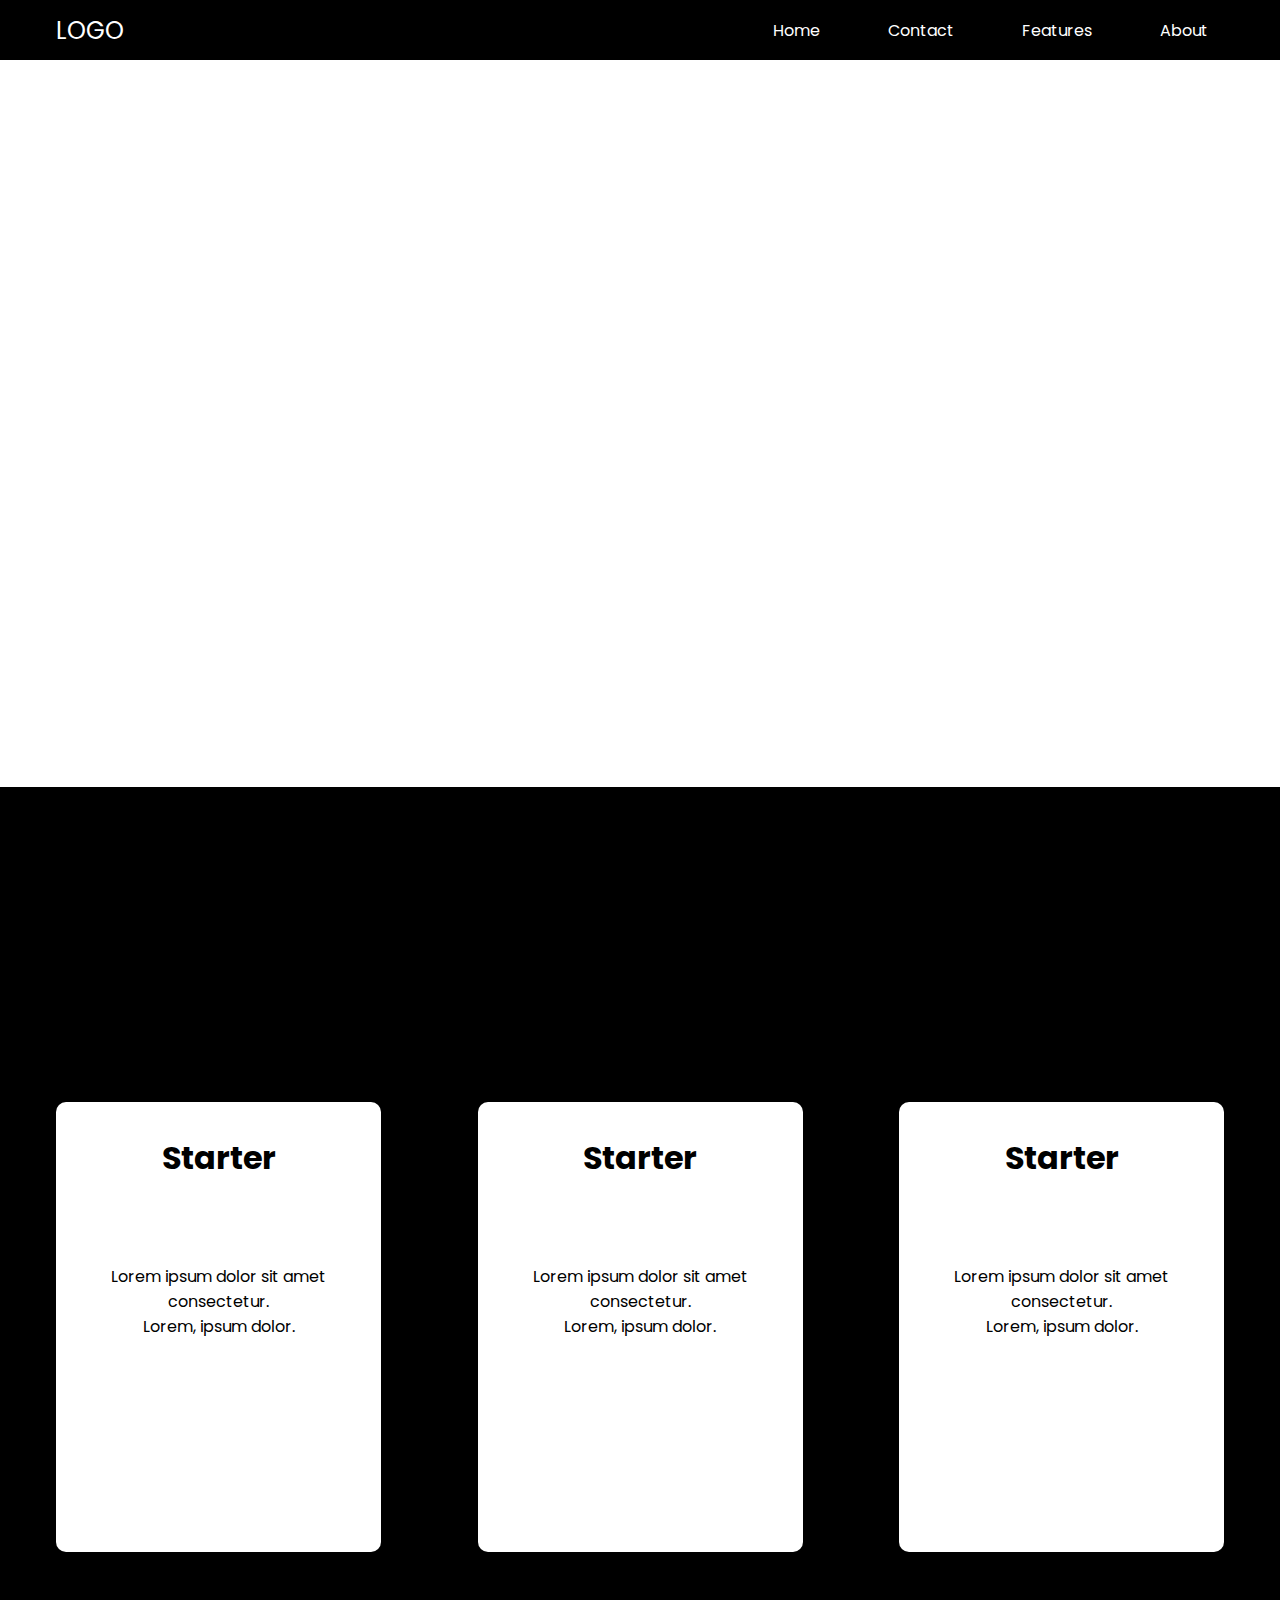
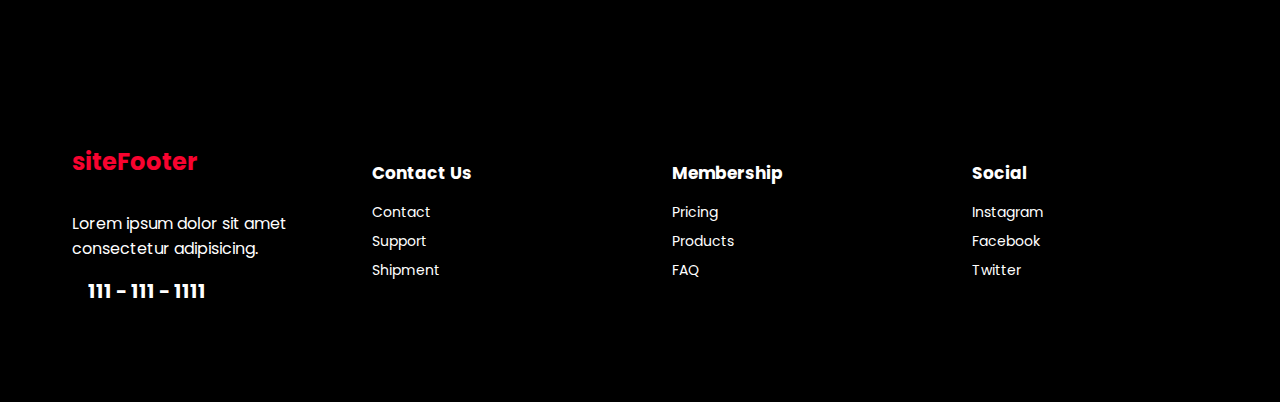
<file: features.html>
<!DOCTYPE html>
<html lang="en">
<head>
    <meta charset="UTF-8">
    <meta http-equiv="X-UA-Compatible" content="IE=edge">
    <meta name="viewport" content="width=device-width, initial-scale=1.0">
    <link rel="stylesheet" href="./styles.css">   
    <link rel="stylesheet" href="https://use.fontawesome.com/releases/v5.15.2/css/all.css" integrity="sha384-vSIIfh2YWi9wW0r9iZe7RJPrKwp6bG+s9QZMoITbCckVJqGCCRhc+ccxNcdpHuYu" crossorigin="anonymous"> 
    <link rel="preconnect" href="https://fonts.gstatic.com">
    <link href="https://fonts.googleapis.com/css2?family=Poppins:wght@400;700&display=swap" rel="stylesheet">
    <title>Site Template</title>
</head>
<body>

    <nav class="navbar">
        <a href="" class="navbar__logo">LOGO</a>
        <div class="navbar__toggle" id="mobile-menu">
            <span class="bar"></span>
            <span class="bar"></span>
            <span class="bar"></span>
        </div>
        <div class="navbar__menu">
            <a href="./index.html" class="navbar__link">Home</a>
            <a href="./index.html#fornav" class="navbar__link">Contact</a>
            <a href="./features.html" class="navbar__link">Features</a>
            <a href="./gridpage.html" class="navbar__link">About</a>
        </div>
    </nav>

    <div class="services">
        <div class="services__container">
            <div>
                <p class="topline animy" data-delay="0s">Features</p>
                <h1 class="services__heading animy" data-delay="0s">What we offer</h1>
                <div class="services__features animx" data-delay="0s">
                    <p class="services__feature"><i class="far fa-check-square"></i>Most important services</p>
                    <p class="services__feature"><i class="far fa-check-square"></i>Most important services</p>
                    <p class="services__feature"><i class="far fa-check-square"></i>Most important services</p>
                    <p class="services__feature"><i class="far fa-check-square"></i>Most important services</p>
                    <p class="services__feature"><i class="far fa-check-square"></i>Most important services</p>
                    <p class="services__feature"><i class="far fa-check-square"></i>Most important services</p>
                </div>
            </div>
            <div>
                <img src="./images/bck1.jpg" alt="servicespic" class="services__img animy" data-delay="0s"/>
            </div>
        </div>
    </div>

    <div class="memberships">
        <h1 class="animx" data-delay="0s">View details below</h1>
        <p class="membership__desc animxrev" data-delay="0s">
            Lorem ipsum dolor sit, amet consectetur adipisicing elit. Dolores, odit.
        </p>
        <div class="membership__wrapper">
            <div class="membership__card animy" data-delay="0s">
                <div class="membership_title">
                    <i class="fas fa-anchor"></i>
                    <h3>Starter</h3>
                </div>
                <div class="membership__perks">
                    <p>Lorem ipsum dolor sit amet consectetur.
                    <br>Lorem, ipsum dolor.</p>
                </div>
                <a href="/" class="button">Sign Up</a>
            </div>
            <div class="membership__card animy" data-delay="0s">
                <div class="membership_title">
                    <i class="fab fa-octopus-deploy"></i>
                    <h3>Starter</h3>
                </div>
                <div class="membership__perks">
                    <p>Lorem ipsum dolor sit amet consectetur.
                    <br>Lorem, ipsum dolor.</p>
                </div>
                <a href="/" class="button">Sign Up</a>
            </div>
            <div class="membership__card animy" data-delay="0s">
                <div class="membership_title">
                    <i class="fas fa-fish"></i>
                    <h3>Starter</h3>
                </div>
                <div class="membership__perks">
                    <p>Lorem ipsum dolor sit amet consectetur.
                    <br>Lorem, ipsum dolor.</p>
                </div>
                <a href="/" class="button">Sign Up</a>
            </div>
        </div>
    </div>
    
    <div class="footer">
        <div class="footer__wrapper">
            <div class="footer__desc">
                <h1>siteFooter</h1>
                <p>Lorem ipsum dolor sit amet consectetur adipisicing.</p>
                <p id="phone"><i class="fas fa-phone-square-alt"></i>111 - 111 - 1111</p>
            </div>
            <div class="footer__links">
                <h2 class="footer__title">Contact Us</h2>
                <a href="/" class="footer__link">Contact</a>
                <a href="/" class="footer__link">Support</a>
                <a href="/" class="footer__link">Shipment</a>
            </div>
        </div>
        <div class="footer__wrapper">
            <div class="footer__links">
                <h2 class="footer__title">Membership</h2>
                <a href="/" class="footer__link">Pricing</a>
                <a href="/" class="footer__link">Products</a>
                <a href="/" class="footer__link">FAQ</a>
            </div>
            <div class="footer__links">
                <h2 class="footer__title">Social</h2>
                <a href="/" class="footer__link">Instagram</a>
                <a href="/" class="footer__link">Facebook</a>
                <a href="/" class="footer__link">Twitter</a>
            </div>
        </div>
    </div>
<script src="./app.js"></script>
</body>
</html>
</file>
<file: styles.css>
:root {
    --acolor: #f9032f;
    --bcolor: #000;
    --ccolor: #fff;
}
* {
    box-sizing: border-box;
    margin: 0;
    padding: 0;
    font-family: 'Poppins', sans-serif;
}

/*Animation*/

@keyframes anim1 {
    from {
        transform: translateY(-70px);
        opacity: 0;
    }
    to {
        transform: translateY(0);
        opacity: 1;
    }
}
@keyframes anim2 {
    from {
        transform: translateX(100px);
        opacity: 0;
    }
    to {
        transform: translateX(0);
        opacity: 1;
    }
}
@keyframes anim3 {
    from {
        transform: translateX(-100px);
        opacity: 0;
    }
    to {
        transform: translateX(0);
        opacity: 1;
    }
}

/*Nav*/

.navbar {
    position: relative;
    background: var(--bcolor);
    height: 60px;
    padding: 0.5rem calc((100vw - 1200px) / 2);
    display: flex;
    justify-content: space-between;
    align-items: center;
}
.navbar__logo {
    color: var(--ccolor);
    text-decoration: none;
    padding-left: 1rem;
    font-size: 1.5rem;
}
.navbar__link {
    color: var(--ccolor);
    text-decoration: none;
    padding: 0rem, 1rem;
    margin: 2rem;
}
.navbar__link:hover {
    color: var(--acolor);
}

@media screen and (max-width: 768px) {
    body.active {
        overflow-y: hidden;
        overflow-x: hidden;
    }
    .navbar__link {
        display: flex;
        align-items: center;
        justify-content: center;
        margin: 0;
    }

    .navbar__menu {
        display: grid;
        grid-template-columns: 1fr;
        grid-template-rows: repeat(4, 100px);
        position: absolute;
        width: 100%;
        top: -1000px;
    }

    .navbar__menu.active {
        top: 100%;
        opacity: 1;
        z-index: 99;
        height: 100vh;
        font-size: 1.5rem;
        background: var(--bcolor);
    }

    .navbar__toggle .bar {
        width: 25px;
        height: 3px;
        margin: 5px auto;
        transition: all 0.3s ease-in-out;
        background: var(--ccolor);
        display: block;
        cursor: pointer;
    }
    #mobile-menu {
        position: absolute;
        top: 15%;
        right: 5%;
        transform: translate(5%, 20%);
    }
    #mobile-menu.is-active .bar:nth-child(2) {
        opacity: 0;
    }
    #mobile-menu.is-active .bar:nth-child(1) {
        transform: translateY(8px) rotate(45deg);
    }
    #mobile-menu.is-active .bar:nth-child(3) {
        transform: translateY(-8px) rotate(-45deg);
    }
}

/*Hero*/

.hero {
    background: linear-gradient(to right, rgba(0,0,0,0.7), rgba(0,0,0,0)), 
    url('./images/hero.jpg');
    height: 100vh;
    background-position: center;
    background-size: cover;
    padding: 00.5rem calc((100vw - 1200px) / 2);
    display: flex;
    justify-content: flex-start;
    align-items: center;
}
.hero__content {
    color: var(--ccolor);
    padding: 3rem 1rem;
    line-height: 1;
}
.hero__content h1 {
    /*clamp() is nice it scales with the screen size*/
    font-size: clamp(3rem, 8vw, 7rem);
    text-transform: uppercase;
    margin-bottom: 0.5rem;
    opacity: 0;
}
.hero__content p {
    font-size: clamp(1rem, 4vw, 2.5rem);
    text-transform: uppercase;
    margin-bottom: 3rem;
    opacity: 0;
}
.button {
    padding: 1rem 3rem;
    border: none;
    background: var(--acolor);
    color: var(--ccolor);
    font-size: 1rem;
    cursor: pointer;
    outline: none;
    transition: 0.3s ease;
    text-decoration: none;
    border-radius: 4px;
    opacity: 0;
}
.button:hover {
    background: var(--bcolor);
}

/*Services*/

.services {
    padding: 8rem  calc((100vw - 1200px) / 2);
}
.services__container {
    display: grid;
    grid-template-columns: 1fr 1fr;
    padding: 1rem;
}
.services__img {
    width: 100%;
    height: 100%;
    opacity: 0;
}
.topline {
    color: var(--acolor);
    text-transform: uppercase;
    font-weight: bold;
    margin-bottom: 0.5rem;
    opacity: 0;
}
.services__heading {
    margin-bottom: 1rem;
    font-size: clamp(2rem, 6vw, 3rem);
    opacity: 0;
}
.services__features {
    list-style: none;
    opacity: 0;

}
.services__feature {
    margin-bottom: 1.5rem;
    font-size: clamp(1rem, 5vw, 1.2rem);
}
.fa-check-circle {
    margin-right: 0.5rem;
    color: var(--acolor);
}

@media screen and (max-width: 768px) {
    .services__container {
        grid-template-columns: 1fr; 
    }
}

/*Membership*/

.memberships {
    background: var(--bcolor);
    color: var(--ccolor);
    padding: 6rem  calc((100vw - 1200px) / 2);
    text-align: center;
}
.memberships h1 {
    margin-bottom: 1rem;
    font-size: clamp(2rem, 5vw, 3rem);
    padding: 0 1rem;
    opacity: 0;
}
.membership__desc {
    margin-bottom: 3rem;
    font-size: clamp(1rem, 3vw, 1.5rem);
    padding: 1rem;
    opacity: 0;
}
.membership__wrapper {
    display: flex;
    justify-content: space-between;
    align-items: flex-start;
    padding: 1rem;
}
.membership__card {
    padding: 2rem;
    min-height: 450px;
    width: 325px;
    border-radius: 10px;
    background: var(--ccolor);
    color: var(--bcolor);
    display: flex;
    flex-direction: column;
    justify-content: space-between;    
}
.membership__perks {
    min-height: 150px;
}
.membership__card p {
    margin-bottom: 1rem;
}
.membership__card i {
    font-size: 3rem;
    margin-bottom: 2rem;
    color: var(--acolor);
}
.membership__card h3 {
    font-size: clamp(1rem, 5vw, 2rem);
    margin-bottom: 2rem;
}

@media screen and (max-width: 768px) {
    .membership__wrapper {
        flex-direction: column;
        align-items: center; 
    }
    .membership__card {
        width: 90%;
        margin-bottom: 2rem;
    }
}

/*GridCards*/
.grid__net {
    padding: 8rem  calc((100vw - 1200px) / 2);
}
.grid__wrapper {
    display: grid;
    grid-template-columns: 1fr 1fr;
    grid-template-rows: repeat(auto, 350px);
}
.grid__card {
    margin: 1rem;
    border-radius: 10px;
    position: relative;
}
.grid__text {
    padding: 1rem;
    opacity: 0;
}
.grid__text h1 {
    margin-bottom: 1rem;
    font-size: 3rem;
}
.grid__desc {
    font-size: clamp(1rem, 3vw, 1.3rem);
    line-height: 1.4;
}
.grid__card p {
    position: absolute;
    bottom: 30px;
    color: var(--ccolor);
    left: 25px;
    font-size: 3rem;
}
.grid__img {
    width: 100%;
    height: 100%;
    border-radius: 10px;
    opacity: 0;
}

.grid__text:nth-child(1) {
    grid-row: 1 /3;
    grid-column: 2 /3;
}
.grid__text:nth-child(2) {
    grid-row: 5 /6;
    grid-column: 1 /2;
}
.grid__card:nth-child(3) {
    grid-row: 1 /3;
    grid-column: 1 /2;
}
.grid__card:nth-child(4) {
    grid-row: 2 /4;
    grid-column: 2 /3;
}
.grid__card:nth-child(5) {
    grid-row: 3 /5;
    grid-column: 1 /2;
} 
.grid__card:nth-child(6) {
    grid-row: 4 /6;
    grid-column: 2 /3;
}

@media screen and (max-width: 768px) {
    .grid__wrapper {
        grid-template-columns: 1fr;
        grid-template-rows: auto;    
    }
    .grid__text:nth-child(1) {
        grid-row: 1 /2;
        grid-column: 1 /2;
    }
    .grid__text:nth-child(2) {
        grid-row: 6 /7;
        grid-column: 1 /2;
    }
    .grid__card:nth-child(3) {
        grid-row: 3 /4;
        grid-column: 1 /2;
    }
    .grid__card:nth-child(4) {
        grid-row: 4 /5;
        grid-column: 1 /2;
    }
    .grid__card:nth-child(5) {
        grid-row: 5 /6;
        grid-column: 1 /2;
    } 
    .grid__card:nth-child(6) {
        grid-row: 2 /3;
        grid-column: 1 /2;
    }
}

/*Emailform*/

.email {
    background: linear-gradient(to top, rgba(0,0,0,1), rgba(0,0,0,0.2)), url('./images/bck2.jpg') no-repeat center;
    background-size: cover;
    height: 450px;
    width: 100%;
    padding: 5rem calc((100vw - 1200px) / 2);
    color: var(--ccolor);
    display: flex;
    justify-content: center;
    align-items: center;
}
.email__content {
    display: flex;
    flex-direction: column;
    align-items: center;
}
.email__content h1 {
    text-align: center;
    margin-bottom: 1rem;
    font-size: clamp(1rem, 5vw, 3rem);
    padding: 0 1rem;
}
.email__content p {
    text-align: center;
    font-size: clamp(1rem, 2.5vw, 1.5rem);
    padding: 0 1rem;
    margin-bottom: 2rem;
}
form {
    z-index: 10;
}
.form__wrap input {
    padding: 1rem 1.5rem;
    outline: none;
    width: 350px;
    height: 50px;
    border: none;
    margin-right: 1rem;
    border-radius: 4px;
}
@media screen and (max-width: 768px) {
    .form__wrap {
        display: flex;
        flex-direction: column;
        padding: 0 1rem;
    }
    .form__wrap input {
        margin-bottom: 1rem;
        width: 100%;
        margin-right: 0;
    }
    button {
        width: 100%;
        min-width: 350px;
    }
}
@media screen and (max-width: 400px) {
    button {
        width: 100%;
        min-width: 250px;
    }
}

/*Footer*/

.footer {
    padding: 5rem calc((100vw - 1200px) / 2);
    display: grid;
    grid-template-columns: repeat(2, 1fr);
    color: var(--ccolor);
    background: var(--bcolor);
}
.footer__desc {
    padding: 0 2rem;
}
.footer__desc h1 {
    margin-bottom: 2rem;
    color: var(--acolor);
    font-size: 1.5rem;
}
.footer__desc p {
    margin-bottom: 1rem;
}
#phone {
    font-weight: bold;
    font-size: 1.2rem;
}
#phone i {
    color: var(--acolor);
    padding-right: 1rem;
}
.footer__wrapper {
    display: grid;
    grid-template-columns: repeat(2, 1fr);
}
.footer__links {
    display: flex;
    flex-direction: column;
    align-items: flex-start;
    padding: 1rem 2rem;
}
.footer__title {
    font-size: 17px;
    margin-bottom: 16px;
}
.footer__link {
    text-decoration: none;
    color: var(--ccolor);
    font-size: 14px;
    margin-bottom: 0.5rem;
    transition: 0.3s ease-in-out;
}
.footer__link:hover {
    color: var(--acolor);
}

@media screen and (max-width: 820px) {
    .footer__wrapper {
        grid-template-columns: 1fr;
    }
}
@media screen and (max-width: 400px) {
    .footer__desc {
        padding: 1rem;
    }
    .footer__link {
        padding: 1rem;
    }
}
</file>
